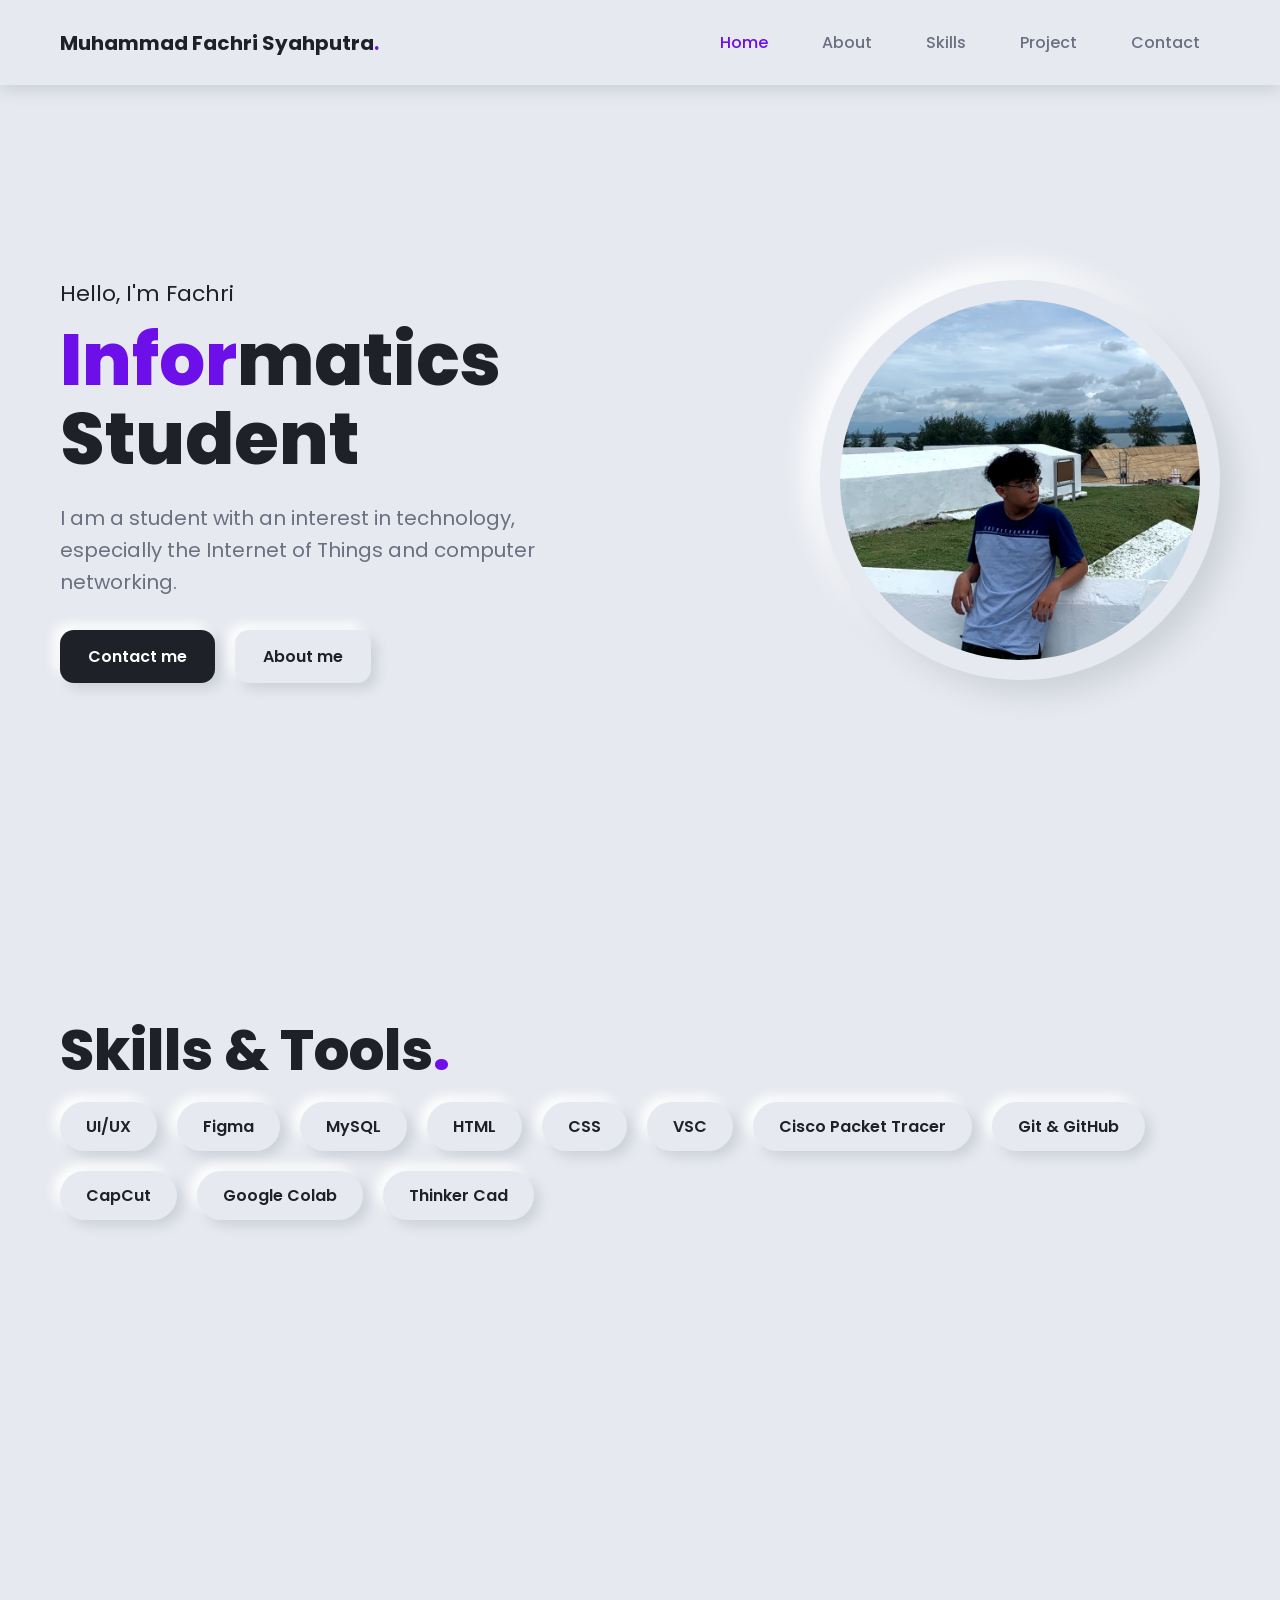
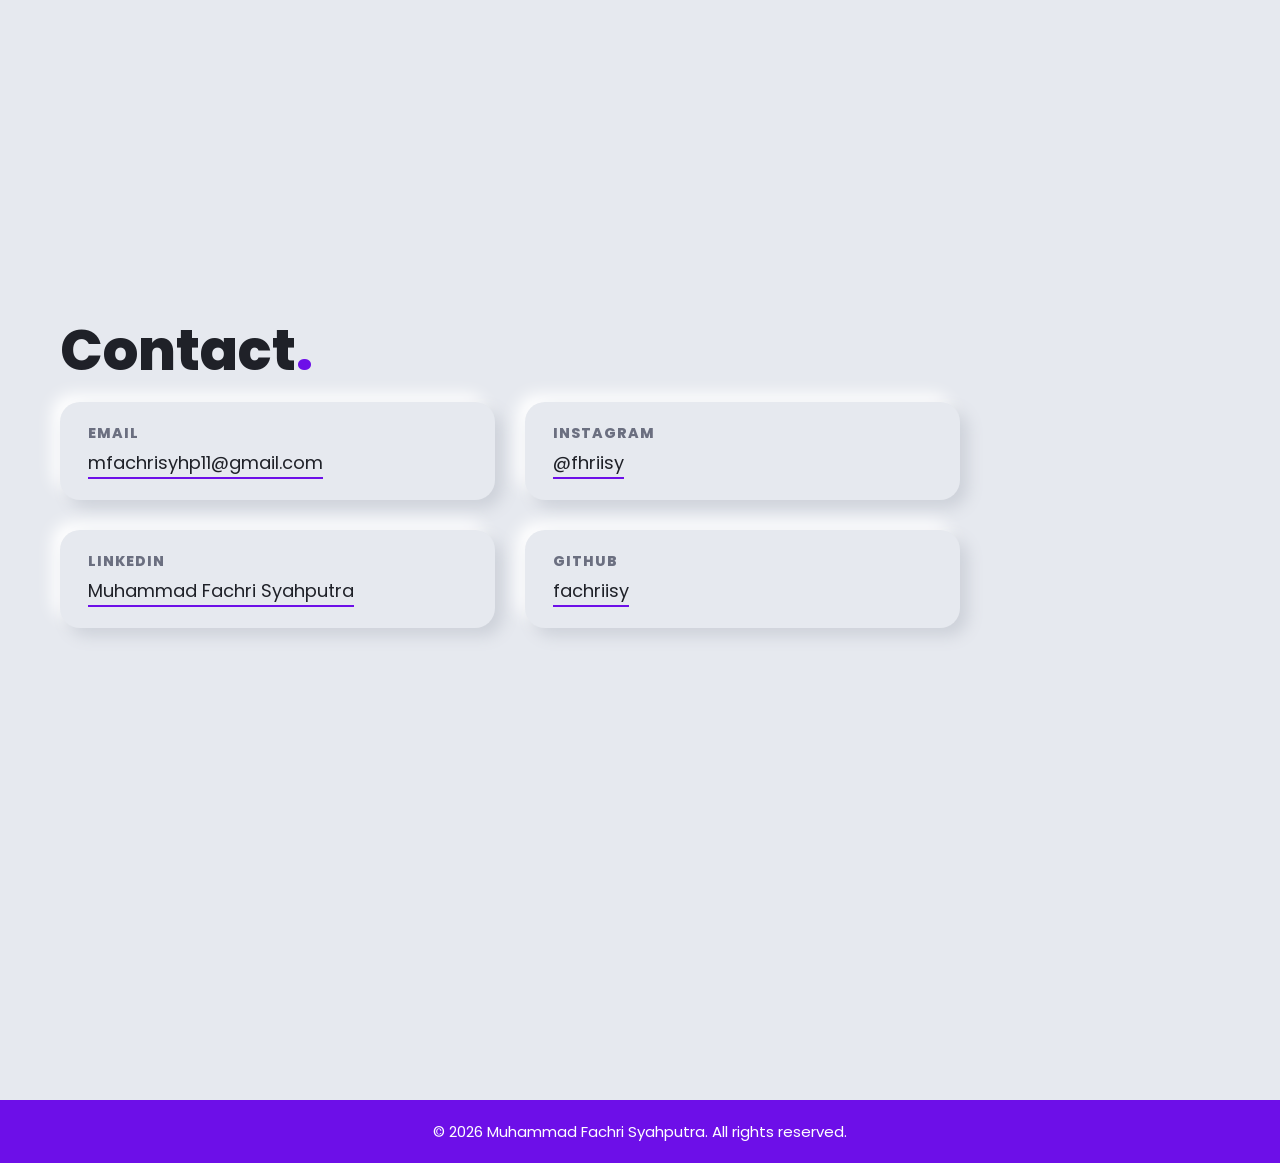
<file: index.html>
<!DOCTYPE html>
<html lang="id">
<head>
    <meta charset="UTF-8">
    <meta name="viewport" content="width=device-width, initial-scale=1.0">
    <title>Portofolio - Muhammad Fachri Syahputra</title>

    <link href="https://fonts.googleapis.com/css2?family=Poppins:wght@400;500;600;700;800&display=swap" rel="stylesheet">
    <link rel="stylesheet" href="css/style.css">
</head>
<body>

    <header id="header">
        <a href="index.html" class="logo">Muhammad Fachri Syahputra<span>.</span></a>

        <nav>
            <ul>
                <li><a href="index.html#home" class="active">Home</a></li>
                <li><a href="about.html">About</a></li>
                <li><a href="index.html#skills">Skills</a></li>
                <li><a href="project.html">Project</a></li>
                <li><a href="index.html#contact">Contact</a></li>
            </ul>
        </nav>
    </header>

    <section id="home">
        <div class="hero-text">
            <p class="sapaan">Hello, I'm Fachri</p>
            <h1><span class="ungu">Infor</span>matics<br>Student</h1>
            <p class="deskripsi">
                I am a student with an interest in technology, especially
                the Internet of Things and computer networking.
            </p>

            <div class="tombol">
                <a href="index.html#contact" class="btn btn-gelap">Contact me</a>
                <a href="about.html" class="btn">About me</a>
            </div>
        </div>

        <div class="hero-foto">
            <img src="img/foto.jpg" alt="Foto profil">
        </div>
    </section>

    <section id="skills">
        <h2 class="judul">Skills &amp; Tools<span class="ungu">.</span></h2>

        <ul class="skill-list">
            <li>UI/UX</li>
            <li>Figma</li>
            <li>MySQL</li>
            <li>HTML</li>
            <li>CSS</li>
            <li>VSC</li>
            <li>Cisco Packet Tracer</li>
            <li>Git & GitHub</li>
            <li>CapCut</li>
            <li>Google Colab</li>
            <li>Thinker Cad</li>
        </ul>
    </section>

    <section id="contact">
        <h2 class="judul">Contact<span class="ungu">.</span></h2>

        <div class="contact-grid">
            <div class="contact-item">
                <h3>Email</h3>
                <a href="mailto:mfachrisyhp11@gmail.com">mfachrisyhp11@gmail.com</a>
            </div>

            <div class="contact-item">
                <h3>Instagram</h3>
                <a href="https://instagram.com/fhriisy" target="_blank">@fhriisy</a>
            </div>

            <div class="contact-item">
                <h3>LinkedIn</h3>
                <a href="https://linkedin.com/in/muhammad-fachri-syahputra" target="_blank">Muhammad Fachri Syahputra</a>
            </div>

            <div class="contact-item">
                <h3>GitHub</h3>
                <a href="https://github.com/fachriisy" target="_blank">fachriisy</a>
            </div>
        </div>
    </section>

    <footer id="footer">
        <p>&copy; 2026 Muhammad Fachri Syahputra. All rights reserved.</p>
    </footer>   

</body>
</html>
</file>
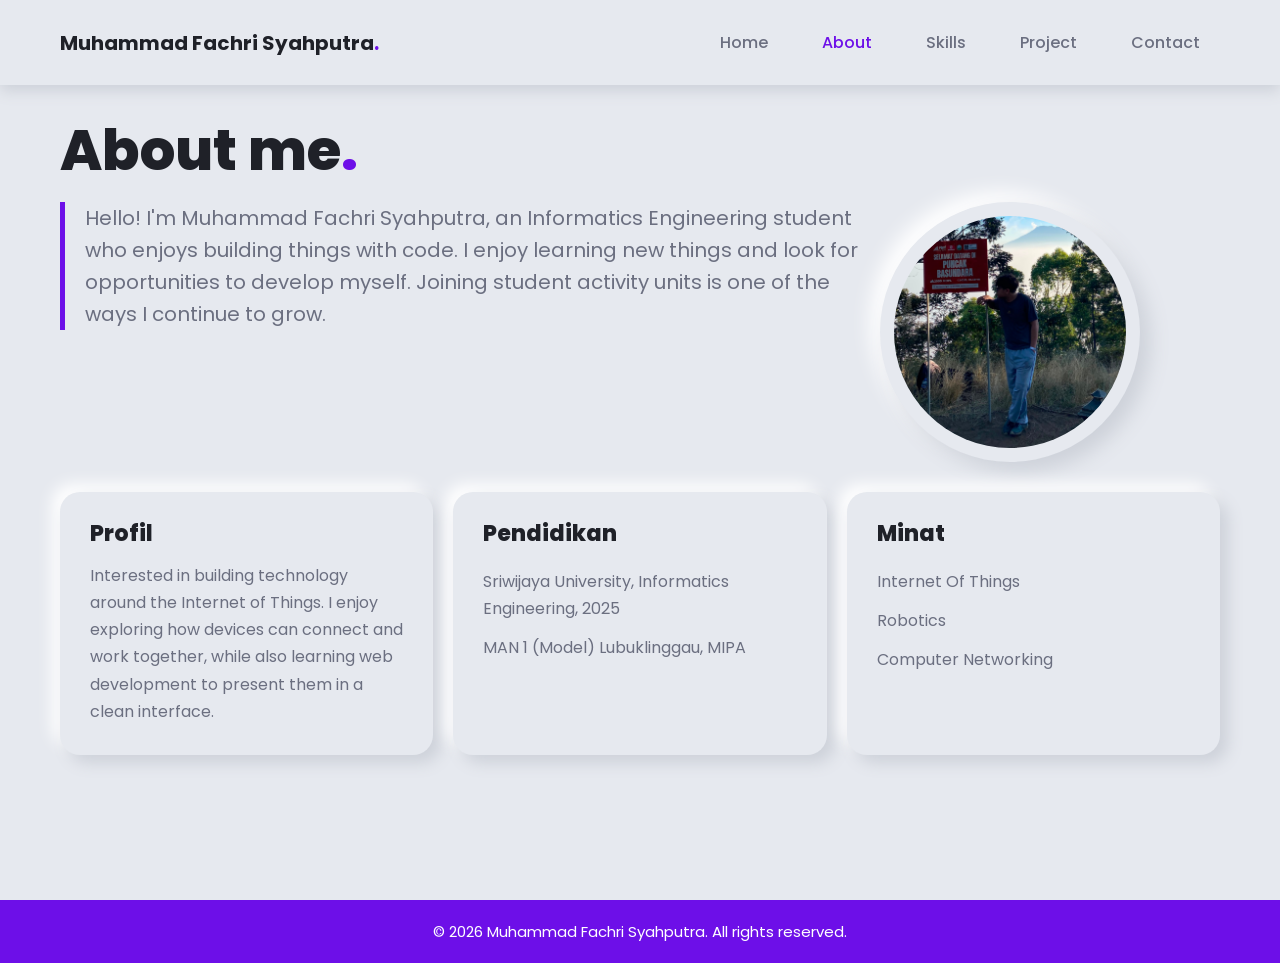
<file: about.html>
<!DOCTYPE html>
<html lang="id">
<head>
    <meta charset="UTF-8">
    <meta name="viewport" content="width=device-width, initial-scale=1.0">
    <title>About - Fachri</title>
    <link href="https://fonts.googleapis.com/css2?family=Poppins:wght@400;500;600;700;800&display=swap" rel="stylesheet">
    <link rel="stylesheet" href="css/style.css">
</head>
<body>

    <header id="header">
        <a href="index.html" class="logo">Muhammad Fachri Syahputra<span>.</span></a>

        <nav>
            <ul>
                <li><a href="index.html#home">Home</a></li>
                <li><a href="about.html" class="active">About</a></li>
                <li><a href="index.html#skills">Skills</a></li>
                <li><a href="project.html">Project</a></li>
                <li><a href="index.html#contact">Contact</a></li>
            </ul>
        </nav>
    </header>

    <main id="about">
        <h2 class="judul">About me<span class="ungu">.</span></h2>

        <div class="about-atas">
            <p class="intro">
                Hello! I'm Muhammad Fachri Syahputra, an Informatics Engineering student
                who enjoys building things with code. I enjoy learning new things
                and look for opportunities to develop myself. Joining student
                activity units is one of the ways I continue to grow.
            </p>

            <div class="about-foto">
                <img src="img/foto2.jpg" alt="Foto profil">
            </div>
        </div>

        <div class="about-grid">
            <div class="about-box">
                <h3>Profil</h3>
                <p>
                    Interested in building technology around the Internet of Things.
                    I enjoy exploring how devices can connect and work together,
                    while also learning web development to present them
                    in a clean interface.
                </p>
            </div>

            <div class="about-box">
                <h3>Pendidikan</h3>
                <ul>
                    <li>Sriwijaya University, Informatics Engineering, 2025</li>
                    <li>MAN 1 (Model) Lubuklinggau, MIPA</li>
                </ul>
            </div>

            <div class="about-box">
                <h3>Minat</h3>
                <ul>
                    <li>Internet Of Things</li>
                    <li>Robotics</li>
                    <li>Computer Networking</li>
                </ul>
            </div>
        </div>
    </main>

    <footer id="footer">
        <p>&copy; 2026 Muhammad Fachri Syahputra. All rights reserved.</p>
    </footer>   

</body>
</html>
</file>
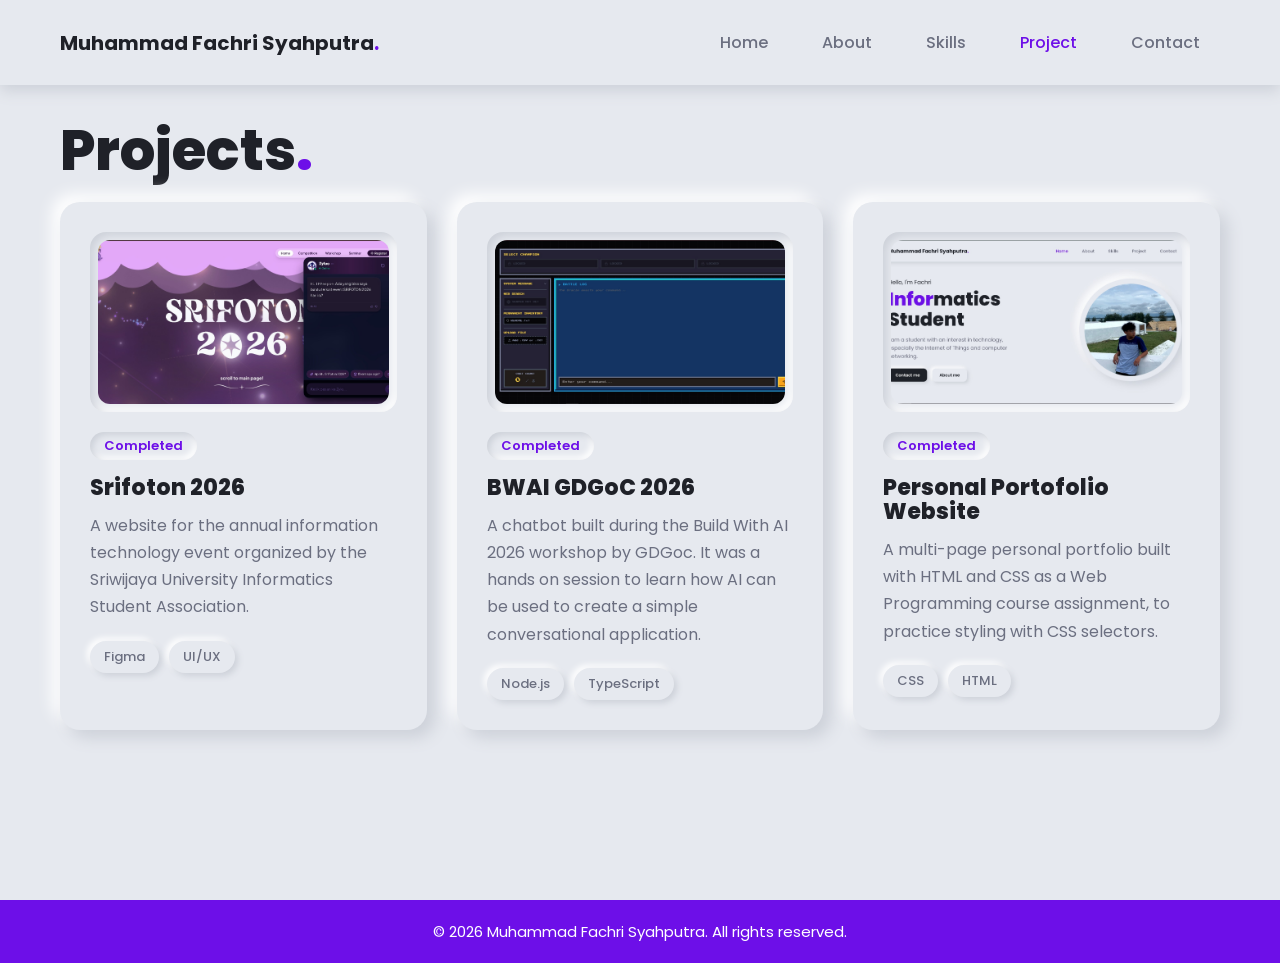
<file: project.html>
<!DOCTYPE html>
<html lang="id">
<head>
    <meta charset="UTF-8">
    <meta name="viewport" content="width=device-width, initial-scale=1.0">
    <title>Project - Fachri</title>
    <link href="https://fonts.googleapis.com/css2?family=Poppins:wght@400;500;600;700;800&display=swap" rel="stylesheet">
    <link rel="stylesheet" href="css/style.css">
</head>
<body>

    <header id="header">
        <a href="index.html" class="logo">Muhammad Fachri Syahputra<span>.</span></a>

        <nav>
            <ul>
                <li><a href="index.html#home">Home</a></li>
                <li><a href="about.html">About</a></li>
                <li><a href="index.html#skills">Skills</a></li>
                <li><a href="project.html" class="active">Project</a></li>
                <li><a href="index.html#contact">Contact</a></li>
            </ul>
        </nav>
    </header>

    <main id="project">
        <h2 class="judul">Projects<span class="ungu">.</span></h2>

        <div class="project-grid">
            <div class="project-card">
                <div class="project-img">
                    <img src="img/project1.jpg" alt="Srifoton 2026">
                </div>
                <span class="status">Completed</span>
                <h3>Srifoton 2026</h3>
                <p>
                    A website for the annual information technology event organized by the Sriwijaya University Informatics Student Association.
                </p>
                <ul class="tags">
                    <li>Figma</li>
                    <li>UI/UX</li>
                </ul>
            </div>

            <div class="project-card">
                <div class="project-img">
                    <img src="img/project2.jpg" alt="Personal Portfolio Website">
                </div>
                <span class="status">Completed</span>
                <h3>BWAI GDGoC 2026</h3>
                <p>
                    A chatbot built during the Build With AI 2026 workshop
                    by GDGoc. It was a hands on session to learn how AI can
                    be used to create a simple conversational application.
                </p>
                <ul class="tags">
                    <li>Node.js</li>
                    <li>TypeScript</li>
                </ul>
            </div>

            <div class="project-card">
                <div class="project-img">
                    <img src="img/project3.jpg" alt="Personal Portfolio Website">
                </div>
                <span class="status">Completed</span>
                <h3>Personal Portofolio Website</h3>
                <p>
                    A multi-page personal portfolio built with HTML and CSS
                    as a Web Programming course assignment, to practice
                    styling with CSS selectors.
                </p>
                <ul class="tags">
                    <li>CSS</li>
                    <li>HTML</li>
                </ul>
            </div>
        </div>
    </main>

    <footer id="footer">
        <p>&copy; 2026 Muhammad Fachri Syahputra. All rights reserved.</p>
    </footer>   

</body>
</html>
</file>
<file: css/style.css>
* {
    margin: 0;
    padding: 0;
    box-sizing: border-box;
}

body {
    font-family: 'Poppins', sans-serif;
    background-color: #e6e9ef;
    color: #1f2128;
}

html {
    scroll-behavior: smooth;
}

#header {
    position: fixed;
    top: 0;
    left: 0;
    width: 100%;
    display: flex;
    justify-content: space-between;
    align-items: center;
    padding: 20px 60px;
    background-color: #e6e9ef;
    box-shadow: 0 6px 14px #cdd1d9;
    z-index: 100;
}

.logo {
    font-size: 20px;
    font-weight: 700;
    text-decoration: none;
    color: #1f2128;
}

.logo span {
    color: #6d0fe8;
}

nav ul {
    display: flex;
    list-style: none;
    gap: 14px;
}

nav ul li a {
    display: block;
    text-decoration: none;
    color: #6b6f80;
    font-weight: 500;
    padding: 10px 20px;
    border-radius: 14px;
    transition: 0.3s;
}

nav ul li a:hover {
    color: #6d0fe8;
    box-shadow: inset 4px 4px 8px #cdd1d9,
                inset -4px -4px 8px #ffffff;
}

nav ul li a.active {
    color: #6d0fe8;
}

#home {
    min-height: 100vh;
    display: flex;
    align-items: center;
    justify-content: space-between;
    gap: 40px;
    padding: 120px 60px 60px;
}

h1, h2, h3 {
    font-weight: 800;
    line-height: 1.1;
}

.hero-text h1 {
    font-size: 72px;
}

.sapaan {
    font-size: 22px;
    margin-bottom: 10px;
}

.ungu {
    color: #6d0fe8;
}

.deskripsi {
    font-size: 20px;
    line-height: 1.6;
    color: #6b6f80;
    max-width: 520px;
    margin: 24px 0 32px;
}

.tombol {
    display: flex;
    gap: 20px;
}

.btn {
    display: inline-block;
    padding: 14px 28px;
    border-radius: 14px;
    text-decoration: none;
    font-weight: 600;
    color: #1f2128;
    background-color: #e6e9ef;
    box-shadow: 6px 6px 12px #cdd1d9,
                -6px -6px 12px #ffffff;
    transition: 0.3s;
}

.btn-gelap {
    background-color: #1f2128;
    color: #ffffff;
}

.btn:hover {
    color: #6d0fe8;
}

.btn-gelap:hover {
    color: #ffffff;
    background-color: #33353f;
}

.btn:active {
    box-shadow: inset 4px 4px 8px #cdd1d9,
                inset -4px -4px 8px #ffffff;
}

.hero-foto {
    width: 400px;
    height: 400px;
    padding: 20px;
    border-radius: 50%;
    background-color: #e6e9ef;
    box-shadow: 14px 14px 28px #cdd1d9,
                -14px -14px 28px #ffffff;
}

.hero-foto img {
    width: 100%;
    height: 100%;
    object-fit: cover;
    border-radius: 50%;
}

#skills {
    min-height: 100vh;
    padding: 120px 60px 60px;
}

.judul {
    font-size: 56px;
    margin-bottom: 20px;
}

.skill-list {
    display: flex;
    flex-wrap: wrap;
    gap: 20px;
    list-style: none;
}

.skill-list li {
    padding: 12px 26px;
    border-radius: 50px;
    font-weight: 600;
    background-color: #e6e9ef;
    box-shadow: 6px 6px 12px #cdd1d9,
                -6px -6px 12px #ffffff;
    transition: 0.3s;
}

.skill-list li:hover {
    color: #6d0fe8;
    box-shadow: inset 4px 4px 8px #cdd1d9,
                inset -4px -4px 8px #ffffff;
}

#contact {
    min-height: 100vh;
    padding: 120px 60px 60px;
}

.contact-grid {
    display: grid;
    grid-template-columns: repeat(2, 1fr);
    gap: 30px;
    max-width: 900px;
}

.contact-item {
    padding: 24px 28px;
    border-radius: 20px;
    background-color: #e6e9ef;
    box-shadow: 8px 8px 16px #cdd1d9,
                -8px -8px 16px #ffffff;
}

.contact-item h3 {
    font-size: 14px;
    letter-spacing: 1px;
    text-transform: uppercase;
    color: #6b6f80;
    margin-bottom: 8px;
}

.contact-item a {
    color: #1f2128;
    text-decoration: none;
    font-size: 18px;
    border-bottom: 2px solid #6d0fe8;
    padding-bottom: 2px;
    transition: 0.3s;
}

a[target="_blank"]:hover {
    color: #6d0fe8;
}

a[href^="mailto:"] {
    overflow-wrap: anywhere;
}

a[href^="mailto:"]:hover {
    color: #6d0fe8;
}

#about {
    min-height: 100vh;
    padding: 120px 60px 60px;
}

.intro {
    font-size: 20px;
    line-height: 1.6;
    color: #6b6f80;
    max-width: 800px;
    padding-left: 20px;
    margin-bottom: 50px;
    border-left: 5px solid #6d0fe8;
}

.about-grid {
    display: grid;
    grid-template-columns: repeat(3, 1fr);
    gap: 20px;
}

.about-box {
    padding: 30px;
    border-radius: 20px;
    background-color: #e6e9ef;
    box-shadow: 8px 8px 16px #cdd1d9,
                -8px -8px 16px #ffffff;
}

.about-box h3 {
    font-size: 22px;
    margin-bottom: 16px;
}

.about-box p,
.about-box li {
    color: #6b6f80;
    line-height: 1.7;
}

.about-box ul {
    list-style: none;
}

.about-box ul li {
    padding: 6px 0;
}

.about-atas {
    display: grid;
    grid-template-columns: auto 260px;
    justify-content: start;
    align-items: start;
    gap: 20px;
    margin-bottom: 30px;
}

.about-foto {
    flex-shrink: 0;
    width: 260px;
    height: 260px;
    padding: 14px;
    border-radius: 50%;
    background-color: #e6e9ef;
    box-shadow: 10px 10px 20px #cdd1d9,
                -10px -10px 20px #ffffff;
}

.about-foto img {
    width: 100%;
    height: 100%;
    object-fit: cover;
    border-radius: 50%;
}

#project {
    min-height: 100vh;
    padding: 120px 60px 60px;
}

.project-grid {
    display: grid;
    grid-template-columns: repeat(3, 1fr);
    gap: 30px;
}

.project-card {
    padding: 30px;
    border-radius: 20px;
    background-color: #e6e9ef;
    box-shadow: 8px 8px 16px #cdd1d9,
                -8px -8px 16px #ffffff;
    transition: 0.3s;
}

.project-card:hover {
    transform: translateY(-6px);
}

.status {
    display: inline-block;
    padding: 4px 14px;
    margin-bottom: 16px;
    border-radius: 50px;
    font-size: 13px;
    font-weight: 600;
    color: #6d0fe8;
    box-shadow: inset 3px 3px 6px #cdd1d9,
                inset -3px -3px 6px #ffffff;
}

.project-card h3 {
    font-size: 22px;
    margin-bottom: 12px;
}

.project-card p {
    color: #6b6f80;
    line-height: 1.7;
    margin-bottom: 20px;
}

.tags {
    display: flex;
    flex-wrap: wrap;
    gap: 10px;
    list-style: none;
}

.tags li {
    padding: 6px 14px;
    border-radius: 50px;
    font-size: 13px;
    font-weight: 500;
    color: #6b6f80;
    box-shadow: 3px 3px 6px #cdd1d9,
                -3px -3px 6px #ffffff;
}

.project-img {
    height: 180px;
    margin-bottom: 20px;
    padding: 8px;
    border-radius: 16px;
    box-shadow: inset 4px 4px 8px #cdd1d9,
                inset -4px -4px 8px #ffffff;
}

.project-img img {
    width: 100%;
    height: 100%;
    object-fit: cover;
    border-radius: 12px;
}

#footer {
    padding: 20px 60px;
    text-align: center;
    background-color: #6d0fe8;
}

#footer p {
    color: #ffffff;
    font-size: 15px;
}
</file>
